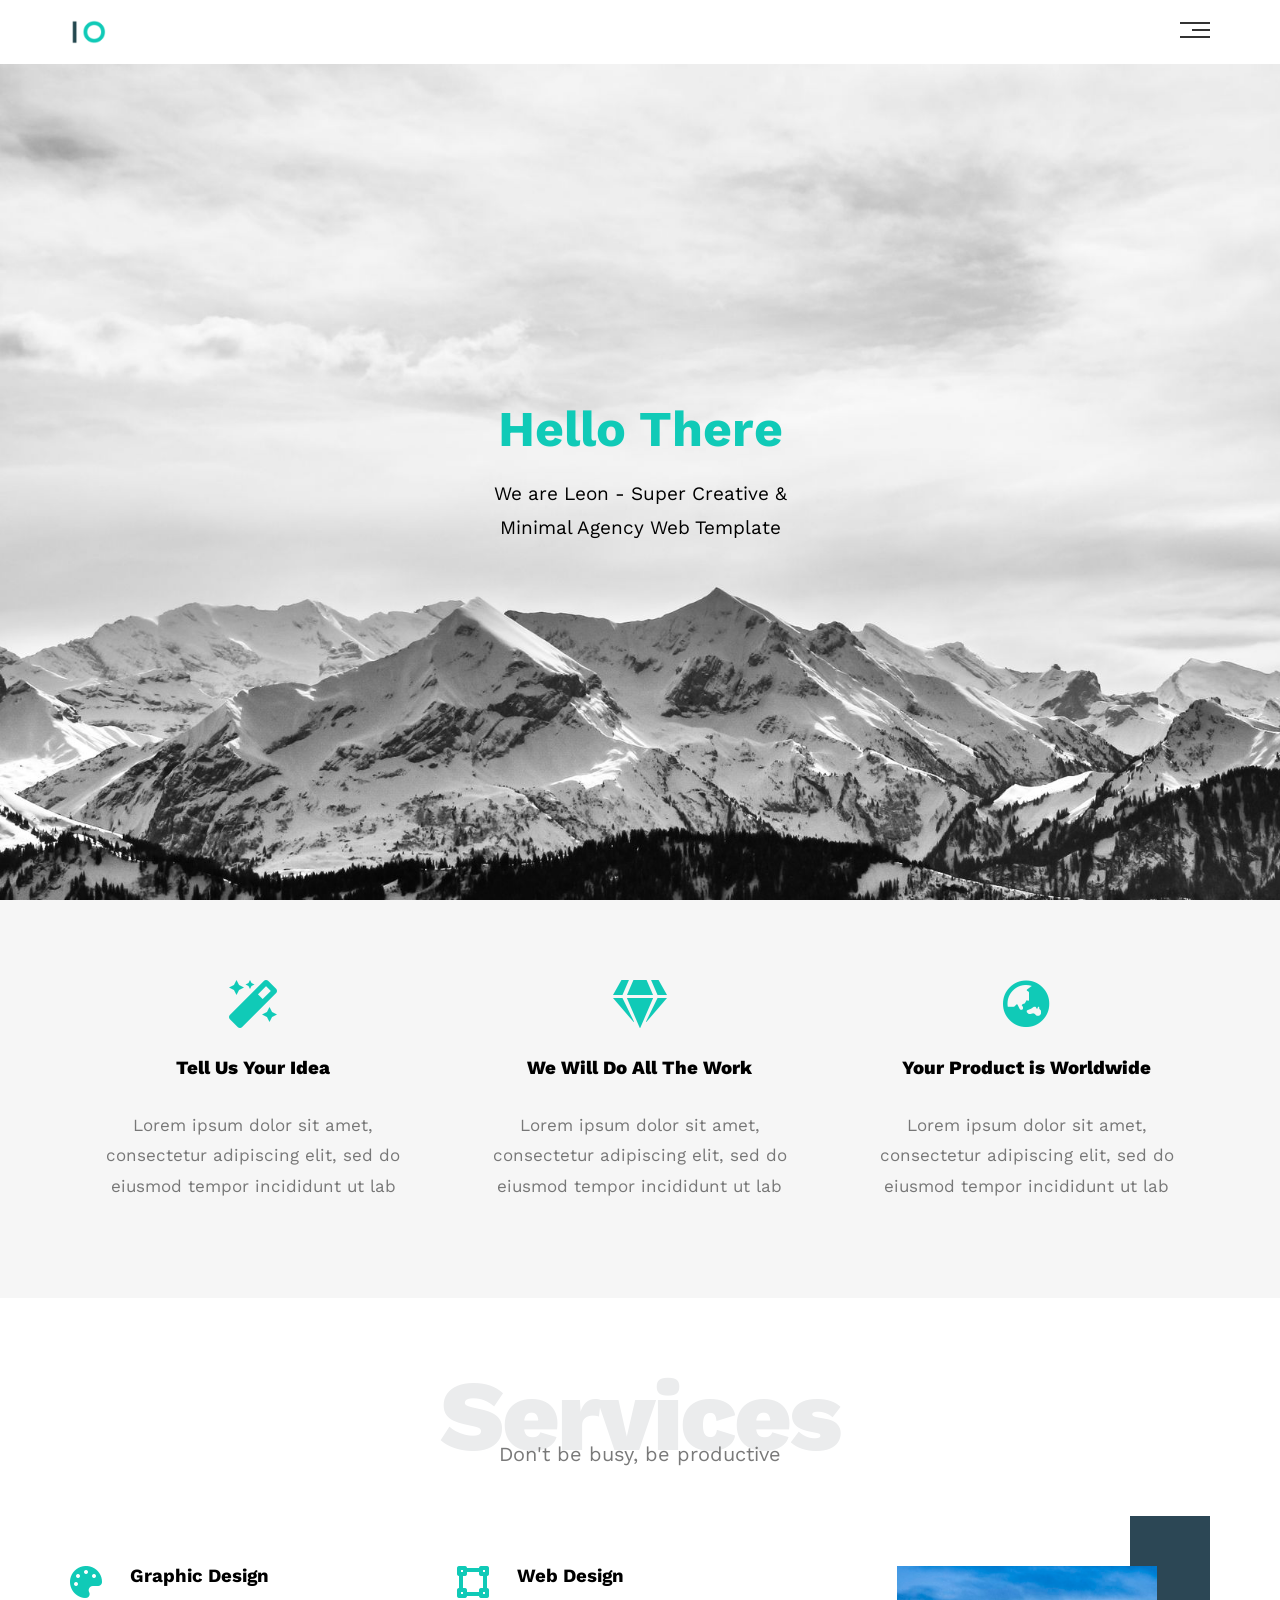
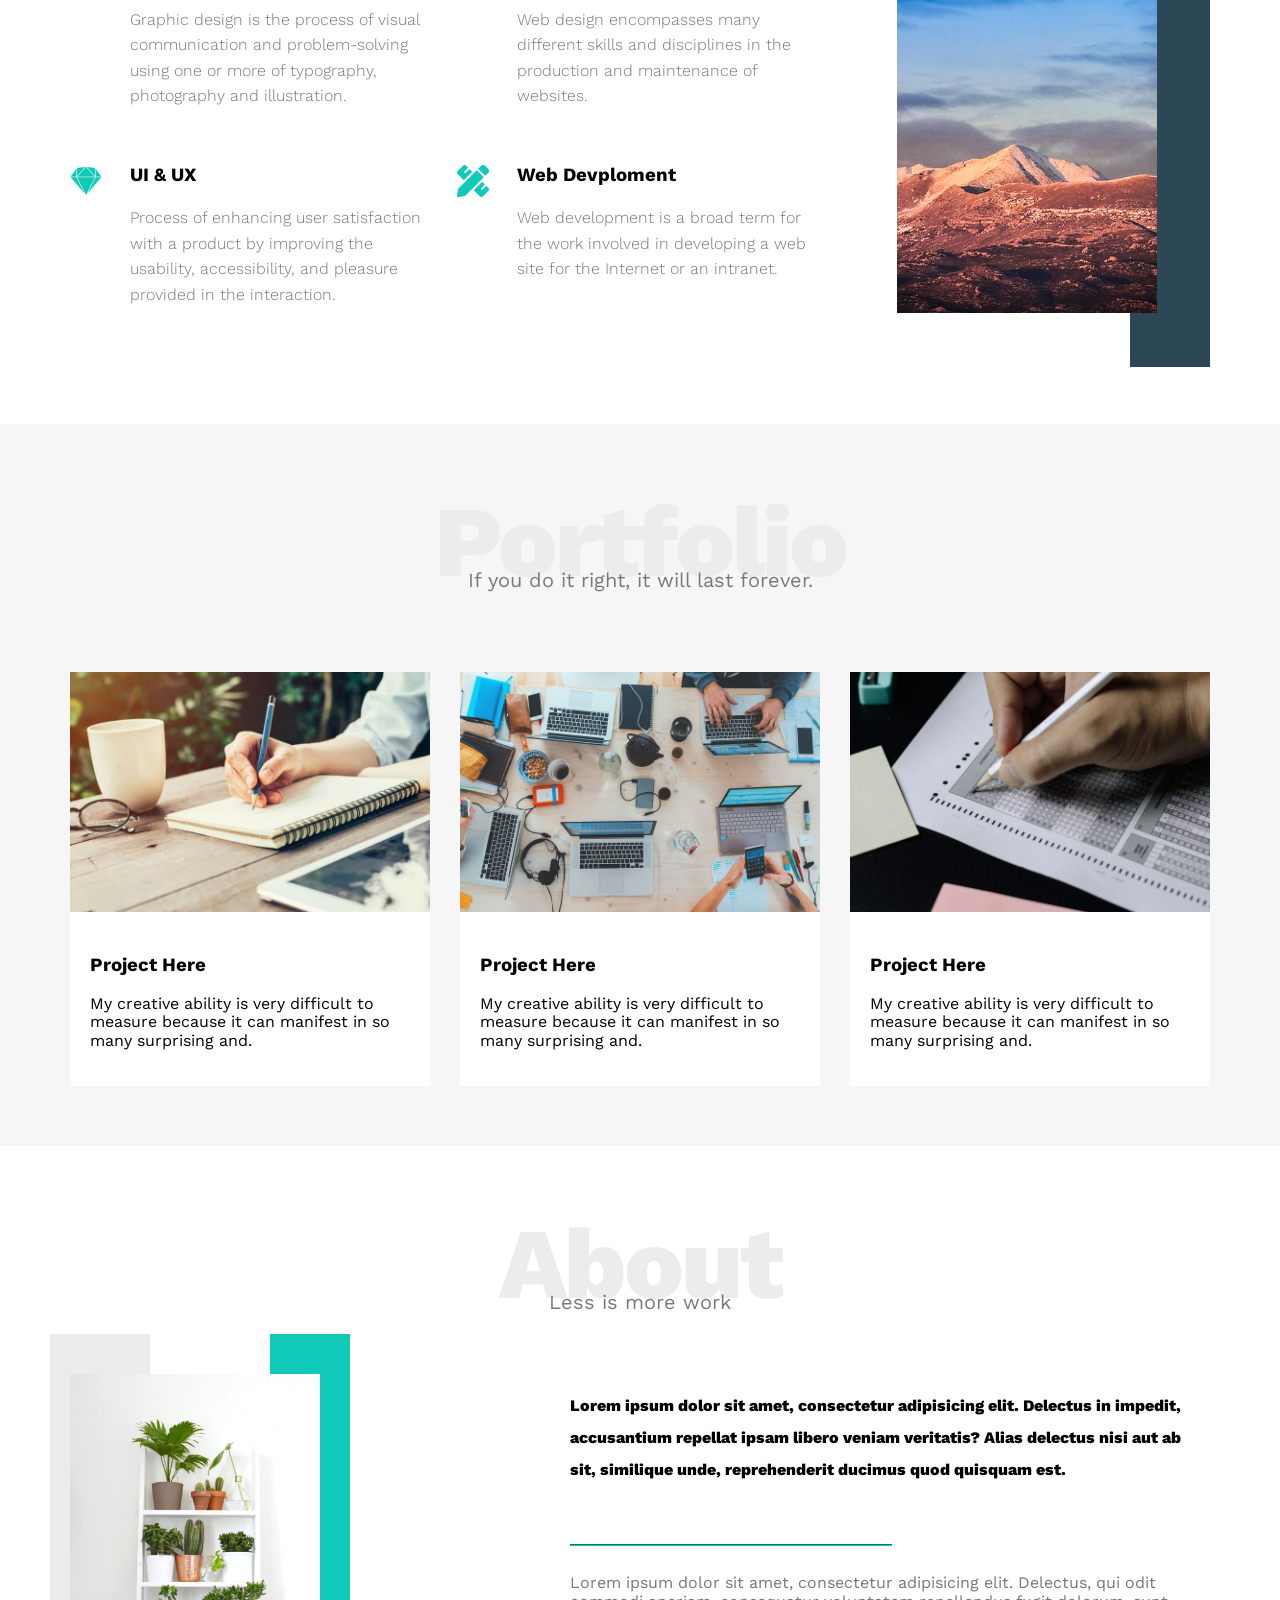
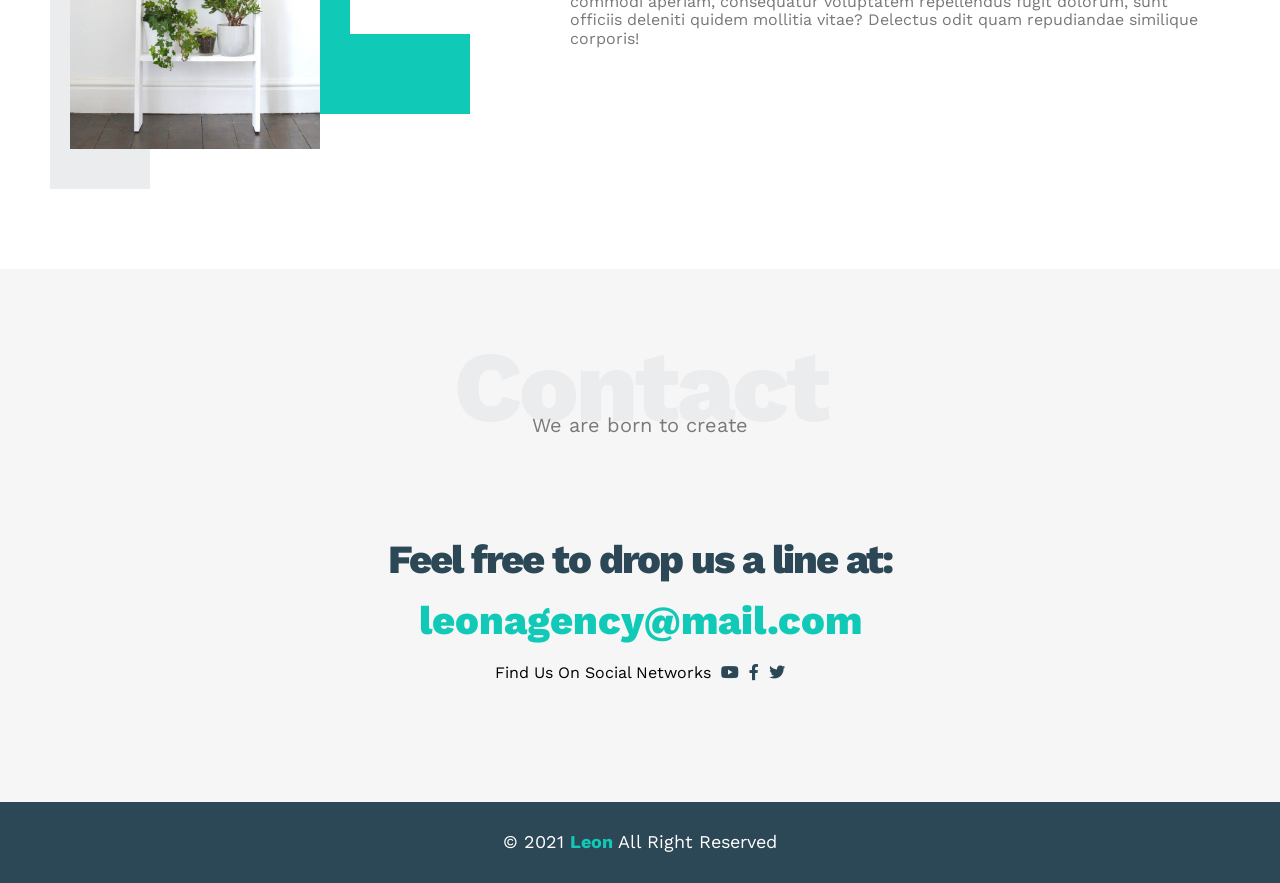
<file: index.html>
<!DOCTYPE html>
	<html lang="en">
		<head>
			<meta charset="UTF-8" />
			<meta http-equiv="X-UA-Compatible" content="IE=edge" />
			<meta name="viewport" content="width=device-width, initial-scale=1.0" />
			<title>Leon | Template One</title>
			<!-- Main Template CSS File -->
			<link rel="stylesheet" href="css/master.css" />
			<!-- Render All Elements Normally -->
			<link rel="stylesheet" href="css/normalize.css" />
			<!-- Font Awesome Library -->
			<link rel="stylesheet" href="css/all.min.css" />
			<!-- Google Fonts -->
			<link rel="preconnect" href="https://fonts.gstatic.com" />
			<link
				href="https://fonts.googleapis.com/css2?family=Work+Sans:wght@200;300;400;500;600;700;800&display=swap"
				rel="stylesheet"
			/>
		</head>
    <body>
			<!-- Start Header -->
			<div class="header">
				<div class="container">
					<img class="logo" src="images/logo.png" alt="">
					<div class="links">
						<span class="icon">
							<span></span>
							<span></span>
							<span></span>
						</span>
						<ul>
							<li><a href="#services">Services</a></li>
							<li><a href="#portfolio">Portfolio</a></li>
							<li><a href="#about">About</a></li>
							<li><a href="#contact">contact</a></li>
						</ul>
					</div>
				</div>
			</div>
			<!-- End Header -->
			<!-- Star Landing Section -->
			<div class="landing">
				<div class="intro-text">
					<h1>Hello There</h1>
					<p>We are Leon - Super Creative & Minimal Agency Web Template</p>
				</div>
			</div>
			<!-- End Landing Section -->
			<!-- Start Features -->
			<div class="features">
				<div class="container">
					<div class="feat">
						<i class="fas fa-magic fa-3x"></i>
						<h3>Tell Us Your Idea</h3>
						<p>Lorem ipsum dolor sit amet, consectetur adipiscing elit, sed do eiusmod tempor incididunt ut lab</p>
					</div>
					<div class="feat">
						<i class="fas fa-gem fa-3x"></i>
						<h3>We Will Do All The Work</h3>
						<p>Lorem ipsum dolor sit amet, consectetur adipiscing elit, sed do eiusmod tempor incididunt ut lab</p>
					</div>
					<div class="feat">
						<i class="fas fa-globe-asia fa-3x"></i>
						<h3>Your Product is Worldwide</h3>
						<p>Lorem ipsum dolor sit amet, consectetur adipiscing elit, sed do eiusmod tempor incididunt ut lab</p>
					</div>
				</div>
			</div>
			<!-- End Features -->
			<!-- Star Servecies -->
			<div class="services" id="services">
				<div class="container">
					<h2 class="special-heading">Services</h2>
        	<p>Don't be busy, be productive</p>
					<div class="services-content">
						<div class="col">
							<!-- Star Servecies -->
							<div class="srv">
								<i class="fas fa-palette fa-2x"></i>
								<div class="text">
									<h3>Graphic Design</h3>
									<p>
										Graphic design is the process of visual communication and problem-solving using one or more of
										typography, photography and illustration.
									</p>
								</div>
							</div>
							<div class="srv">
								<i class="fab fa-sketch fa-2x"></i>
								<div class="text">
									<h3>UI & UX</h3>
									<p>
										Process of enhancing user satisfaction with a product by improving the usability, accessibility, and
										pleasure provided in the interaction.
									</p>
								</div>
							</div>
						</div>
						<div class="col">
							<div class="srv">
								<i class="fas fa-vector-square fa-2x"></i>
								<div class="text">
									<h3>Web Design</h3>
									<p>
										Web design encompasses many different skills and disciplines in the production and maintenance of
										websites.
									</p>
								</div>
							</div>
							<div class="srv">
								<i class="fas fa-pencil-ruler fa-2x"></i>
									<div class="text">
									<h3>Web Devploment</h3>
									<p>
										Web development is a broad term for the work involved in developing a web site for the Internet or an
										intranet.
									</p>
								</div>
							</div>
						</div>
						<div class="col">
							<div class="image image-column">
								<img src="images/services.jpg" alt="">
							</div>
						</div>
					</div>
				</div>
			</div>
			<!-- End Servecies -->
			<!-- Start Portfolio -->
				<div class="portfolio" id="portfolio">
					<div class="container">
						<h2 class="special-heading">Portfolio</h2>
						<p>If you do it right, it will last forever.</p>
						<div class="portfolio-content">
							<div class="card">
								<img src="images/portfolio-1.jpg" alt="">
								<div class="info">
									<h3>Project Here</h3>
									<p>My creative ability is very difficult to measure because it can manifest in so many surprising and.</p>
								</div>
							</div>
							<div class="card">
								<img src="images/portfolio-2.jpg" alt="">
								<div class="info">
									<h3>Project Here</h3>
									<p>My creative ability is very difficult to measure because it can manifest in so many surprising and.</p>
								</div>
							</div>
							<div class="card">
								<img src="images/portfolio-3.jpg" alt="">
								<div class="info">
									<h3>Project Here</h3>
									<p>My creative ability is very difficult to measure because it can manifest in so many surprising and.</p>
								</div>
							</div>
						</div>
					</div>
				</div>
			<!-- End Portfolio -->
			<!-- Start About -->
			<div class="about" id="about">
				<div class="container">
					<h2 class="special-heading">About</h2>
					<p>Less is more work</p>
					<div class="about-content">
						<div class="image">
							<img src="images/about.jpg" alt="">
						</div>
						<div class="text">
							<p>Lorem ipsum dolor sit amet, consectetur adipisicing elit. Delectus in impedit, accusantium 
								repellat ipsam libero veniam veritatis? Alias delectus nisi aut ab sit, similique unde, reprehenderit ducimus quod quisquam est.
							</p>
							<hr>
							<p>Lorem ipsum dolor sit amet, consectetur adipisicing elit. Delectus, qui odit commodi aperiam, consequatur voluptatem repellendus fugit dolorum, sunt officiis deleniti quidem mollitia vitae?
								 Delectus odit quam repudiandae similique corporis!
							</p>
						</div>
					</div>
				</div>
			</div>
		<!-- End About -->
		<!-- Start Contact -->
		<div class="contact" id="contact">
			<div class="contaner">
				<h2 class="special-heading">Contact</h2>
				<p>We are born to create</p>
				<div class="info">
					<p class="lable">Feel free to drop us a line at:</p>
					<a href="mailto:leonagency@mail.com?subject=Contact" class="link">leonagency@mail.com</a>
					<div class="social">
						Find Us On Social Networks
						<i class="fab fa-youtube"></i>
						<i class="fab fa-facebook-f"></i>
						<i class="fab fa-twitter"></i>
					</div>
				</div>
			</div>
		</div>
		<!-- End Contact -->
		<!-- Start Footer -->
		<div class="footer">
			&copy; 2021 <span>Leon</span> All Right Reserved 
		</div>
		<!-- End Footer -->
	</body>
</html>
</file>
<file: css/master.css>
/* Start Variables */
:root{
    --main-color: #10cab7;
    --secondary-color: #2c4755;
    --section-padding: 60px;
    --section-bacground: #f6f6f6;
}
/* End Variables */
*{
    -webkit-box-sizing: border-box;
    -moz-box-sizing: border-box;
    box-sizing: border-box;
}
html{
    scroll-behavior: smooth;
}
body{
    font-family: "work sans", "sans serif";
}
.container{
    padding-left: 15px;
    padding-right: 15px;
    margin-left: auto;
    margin-right: auto;
}
/* small */
@media (min-width: 786px){
    .container{
        width: 750px;
    }
}
/* midume */
@media (min-width: 992px){
    .container{
        width: 970px;
    }
}
/* larg */
@media (min-width: 1200px){
    .container{
        width: 1170px;
    }
}
/* End Global Rules */
/* Start components */
.special-heading{
    color: #ebeced;
    font-size: 100px;
    text-align: center;
    letter-spacing: -3px;
    font-weight: 800;
    margin: 0;
}
.special-heading + p{
    text-align: center;
    margin: -30px 0 0;
    color: #797979;
    font-size: 20px;
}
@media (max-width: 767px){
    .special-heading{
        font-size: 60px;
    }
    .special-heading + p{
        margin-top: -20px;
    }
}
/* End components */
/* Start Header */
.header{
    padding: 20px;
}
.header .container{
    display: flex;
    justify-content: space-between;
    align-items: center;
}
.header .logo{
    width: 60px;
}
.header .links{
    position: relative;
}
.header .links:hover .icon span:nth-child(2){
    width: 100%;
}
.header .links .icon{
    width: 30px;
    display: flex;
    flex-wrap: wrap;
    justify-content: flex-end;
}
.header .links .icon span{
    background-color: #333;
    margin-bottom: 5px;
    height: 2px;
}
.header .links .icon span:first-child{
    width: 100%;
}
.header .links .icon span:nth-child(2){
    width:60%;
    transition: 0.3s;
}
.header .links .icon span:last-child{
    width: 100%;
}
.header .links ul{
    list-style: none;
    margin: 0;
    padding: 0;
    background-color: #f6f6f6;
    position: absolute;
    right: 0;
    min-width: 200px;
    top: calc(100% + 15px);
    display: none;
}
.header .links ul::before{
    content: "";
    content: "";
    border-width: 10px;
    border-style: solid;
    border-color: transparent transparent #f6f6f6 transparent;
    position: absolute;
    right: 5px;
    top: -20px;
}
.header .links:hover ul{
    display: block;
    z-index: 1;
}
.header .links ul li a{
    display: block;
    padding: 15px;
    text-decoration: none;
    color: #222;
    transition: 0.3s;
}
.header .links ul li a:hover{
    padding-left: 25px;
}
.header .links ul li:not(:last-child) a{
    border-bottom: 1px solid #ddd;
}
/* End Header */
/* Star Landing Section */
.landing{
    background-image: url(../images/landing.jpg);
    background-size: cover;
    height: calc(100vh - 64px);
    position: relative;
}
.landing .intro-text{
    position: absolute;
    left: 50%;
    top: 50%;
    text-align: center;
    -webkit-transform: translate(-50%, -50%);
    -moz-transform: translate(-50%, -50%);
    transform: translate(-50%, -50%);
    width: 320px;
    max-width: 100%;
}
.landing .intro-text h1{
    margin: 0;
    font-weight: bold;
    font-size: 50px;
    color: var(--main-color);
}
.landing .intro-text p{
    font-size: 19px;
    line-height: 1.8;
}
/* End Landing Section */
/* Start Features */
.features{
    padding-top: var(--section-padding);
    padding-bottom: var(--section-padding);
    background-color: var(--section-bacground);
}
.features .container{
    display: grid;
    grid-template-columns: repeat(auto-fill, minmax(300px, 1fr));
    grid-gap: 20px;
}
.features .feat{
    padding: 20px;
    text-align: center;
}
.features .feat i{
    color: var(--main-color);
}
.features .feat h3{
    margin: 30px 0;
    font-weight: 800;
}
.features .feat p{
    font-size: 17px;
    color: #777;
    line-height: 1.8;
}
/* End Features */
/* Start Services */
.services{
    padding-top: var(--section-padding);
    padding-bottom: var(--section-padding);
}
.services .services-content{
    display: grid;
    grid-template-columns: repeat(auto-fill, minmax(300px, 1fr));
    grid-gap: 20px;
    margin-top: 100px;
}
.services .services-content .srv{
    display: flex;
    margin-bottom: 40px;
}
@media (max-width: 767px){
    .services .services-content .srv{
        flex-direction: column;
        text-align: center;
    }
}
.services .services-content .srv i{
    color: var(--main-color);
    flex-basis: 60px;
}
.services .services-content .srv .text{
    flex: 1;
}
.services .services-content .srv .text h3{
    margin-top: 0;
}
.services .services-content .srv .text p{
    color: #777;
    font-weight: 300;
    line-height: 1.6;
}
.services .services-content .image{
    text-align: center;
    position: relative;
}
.services .services-content .image::before{
    content: "";
    background-color: var(--secondary-color);
    width: 80px;
    height: calc(100% + 100px);
    top: -50px;
    position: absolute;
    right: 0;
    z-index: -1;
}
.services .services-content .image img{
    width: 260px;
}
@media (max-width: 1199px){
    .image-column{
        display: none;
    }
}
/* End Services */
/* Start Portfolio */
.portfolio{
    padding-top: var(--section-padding);
    padding-bottom: var(--section-padding);
    background-color: var(--section-bacground);
}
.portfolio .portfolio-content{
    display: grid;
    grid-template-columns: repeat(auto-fill, minmax(300px, 1fr));
    grid-gap: 30px;
    margin-top: 80px;
}
.portfolio .portfolio-content .card{
    background-color: #FFF;
}
.portfolio .portfolio-content .card img{
    max-width: 100%;
}
.portfolio .portfolio-content .card .info{
    padding: 20px;
}
portfolio .portfolio-content .card .info h3{
    margin: 0;
}
portfolio .portfolio-content .card .info p{
    color: #777;
    line-height: 1.6;
    margin-bottom: 0;
}
/* End Portfolio */
/* Start About */
.about{
    padding-top: var(--section-padding);
    padding-bottom: calc(var(--section-padding) + 60px);
}
.about .about-content{
    margin-top: 60px;
    display: flex;
    flex-wrap: wrap;
    justify-content: space-between;
}
@media (max-width: 991px){
    .about .about-content{
        flex-direction: column;
        text-align: center;
    }
}
.about .about-content .image{
    position: relative;
    width: 250px;
    height: 375px;
}
@media (max-width: 991px){
    .about .about-content .image{
        margin: 0 auto 60px;
    }
}
.about .about-content .image img{
    width: 100%;
}
.about .about-content .image::before{
    content: "";
    position: absolute;
    background-color: #ebeced;
    width: 100px;
    height: calc(100% + 80px);
    top: -40px;
    left: -20px;
    z-index: -1;
}
.about .about-content .image::after{
    content: "";
    position: absolute;
    width: 120px;
    height: 300px;
    border-left: 80px solid var(--main-color);
    border-bottom: 80px solid var(--main-color);
    z-index: -1;
    right: -150px;
    top: -40px;
}
@media (max-width: 991px){
    .about .about-content .image::after,
    .about .about-content .image::before{
        display: none;
    }
}
.about .about-content .text{
    flex-basis: calc(100% - 500px);
}
.about .about-content .text p:first-of-type{
    font-weight: 800;
    line-height: 2;
    margin-bottom: 50px;
}
.about .about-content .text hr{
    display: inline-block;
    width: 50%;
    border-color: var(--main-color);
}
.about .about-content .text p:last-of-type{
    line-break: 2;
    color: #777;
}
/* End About */
/* Start Contact */
.contact{
    padding-top: var(--section-padding);
    padding-bottom: var(--section-padding);
    background-color: var(--section-bacground);
}
.contact .info{
    padding-top: var(--section-padding);
    padding-bottom: var(--section-padding);
    text-align: center;
}
.contact .info .lable{
    font-weight: 800;
    font-size: 40px;
    color: var(--secondary-color);
    letter-spacing: -2px;
    margin-bottom: 15px;
}
.contact .info .link{
    display: block;
    font-weight: 800;
    font-size: 40px;
    color: var(--main-color);
    text-decoration: none;
}
.contact .info .social{
    display: flex;
    justify-content: center;
    font-size: 16px;
    margin-top: 20px;
}
.contact .info .social i{
    margin-left: 10px;
    color: var(--secondary-color);
}
@media(max-width: 767px){
    .contact .info .lable,
    .contact .info .link{
        font-size: 25px;
    }
}
/* End Contact */
/* Start Footer */
.footer{
    background-color: var(--secondary-color);
    color: #fff;
    padding: 30px 10px;
    text-align: center;
    font-size: 18px;
}
.footer span{
    font-weight: bold;
    color: var(--main-color);
}
/* End Footer */
</file>
